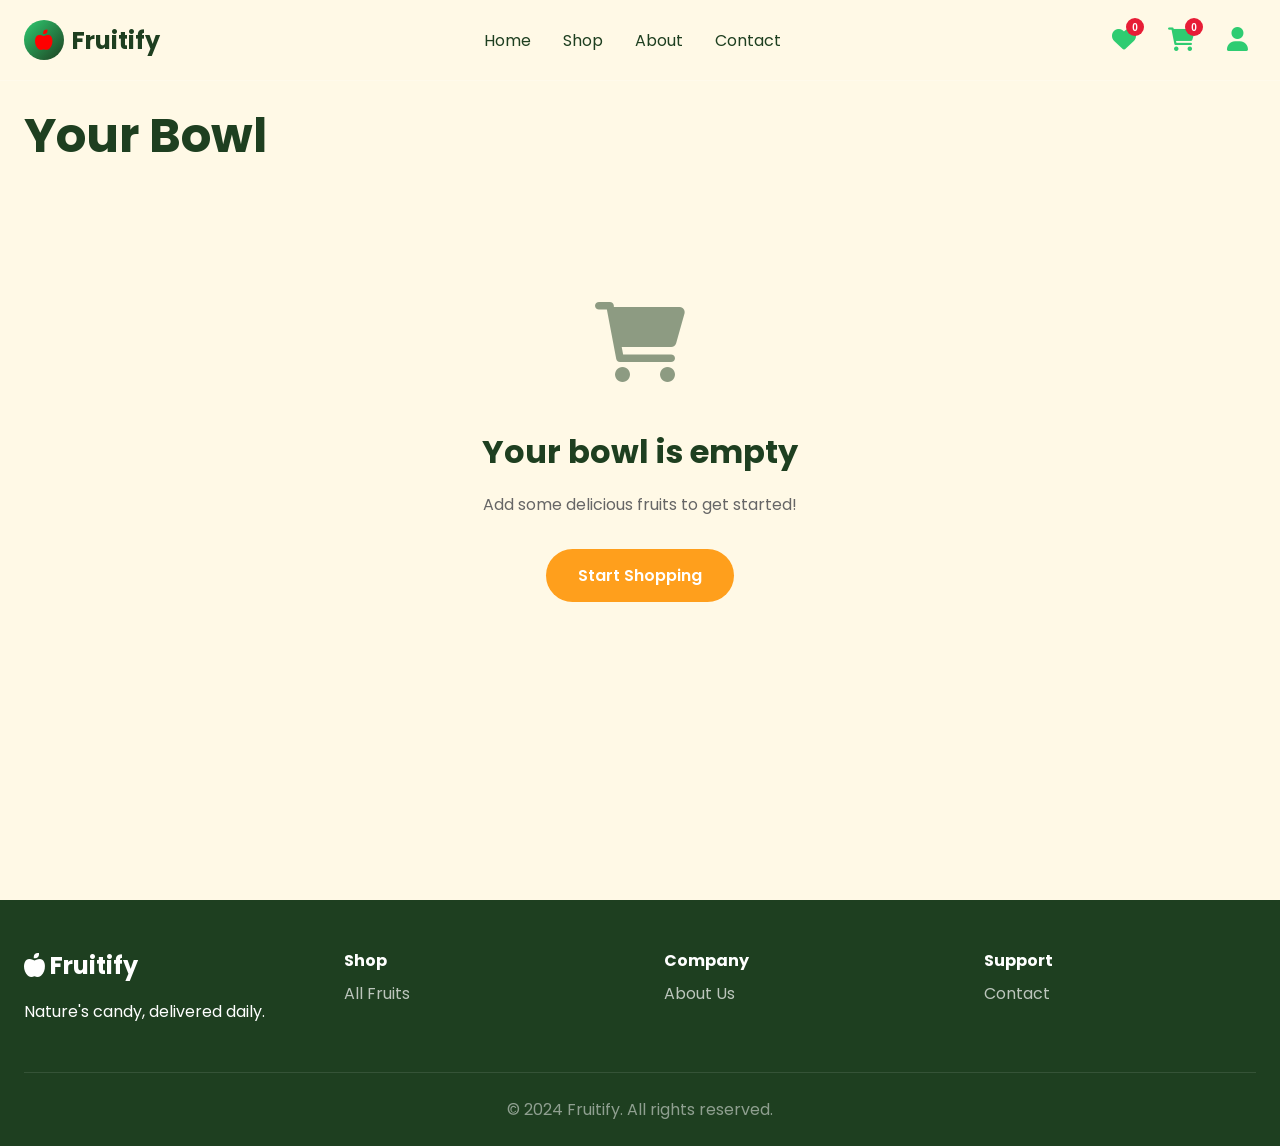
<file: cart.html>
<!-- cart.html -->
<!DOCTYPE html>
<html lang="en">
<head>
    <meta charset="UTF-8">
    <meta name="viewport" content="width=device-width, initial-scale=1.0">
    <title>Your Cart - Fruitify</title>
    <link rel="icon" type="image/x-icon" href="https://cdn-icons-png.flaticon.com/512/415/415682.png">
    <link rel="stylesheet" href="style.css">
    <link href="https://fonts.googleapis.com/css2?family=Poppins:wght@300;400;500;600;700;800&display=swap" rel="stylesheet">
    <link rel="stylesheet" href="https://cdnjs.cloudflare.com/ajax/libs/font-awesome/6.0.0/css/all.min.css">
    <style>
        .cart-item {
            background: white;
            border-radius: 28px;
            padding: 24px;
            display: flex;
            gap: 24px;
            margin-bottom: 16px;
            box-shadow: 0 4px 12px rgba(0,0,0,0.05);
        }
        .cart-item-image {
            width: 100px;
            height: 100px;
            border-radius: 20px;
            object-fit: cover;
        }
        .cart-item-details {
            flex: 1;
        }
        .cart-item-name {
            font-size: 18px;
            font-weight: 700;
            margin-bottom: 4px;
        }
        .cart-item-farm {
            font-size: 14px;
            color: #666;
            margin-bottom: 12px;
        }
        .cart-item-price {
            font-size: 20px;
            font-weight: 700;
            color: var(--deep-green);
        }
        .quantity-control {
            display: flex;
            align-items: center;
            gap: 12px;
            border: 2px solid #ddd;
            border-radius: 50px;
            padding: 4px;
        }
        .quantity-btn {
            width: 32px;
            height: 32px;
            border-radius: 50%;
            border: none;
            background: #f0f0f0;
            cursor: pointer;
            font-size: 18px;
            font-weight: bold;
        }
        .quantity-value {
            min-width: 40px;
            text-align: center;
            font-weight: 600;
        }
        .remove-btn {
            background: none;
            border: none;
            color: var(--berry);
            cursor: pointer;
            font-size: 20px;
        }
        .order-summary {
            background: white;
            border-radius: 28px;
            padding: 28px;
            position: sticky;
            top: 100px;
        }
        .summary-row {
            display: flex;
            justify-content: space-between;
            margin-bottom: 16px;
        }
        .summary-total {
            border-top: 2px solid #eee;
            padding-top: 16px;
            font-size: 20px;
            font-weight: 700;
            margin-top: 16px;
        }
        .empty-cart {
            text-align: center;
            padding: 80px 20px;
        }
        .empty-cart-icon {
            font-size: 80px;
            margin-bottom: 24px;
            opacity: 0.5;
        }
    </style>
</head>
<body>
    <header class="header">
        <div class="container">
            <div class="header-inner">
                <a href="index.html" class="logo">
                    <div class="logo-icon"><i class="fas fa-apple-alt" style="color: red;"></i></div>
                    <span>Fruitify</span>
                </a>
                <nav class="nav">
                    <a href="index.html" class="nav-link">Home</a>
                    <a href="shop.html" class="nav-link">Shop</a>
                    <a href="about.html" class="nav-link">About</a>
                    <a href="contact.html" class="nav-link">Contact</a>
                </nav>
                <div class="header-actions">
                    <button class="icon-btn" id="wishlistBtn"><i class="fas fa-heart"></i><span class="badge" id="wishlistCount">0</span></button>
                    <button class="icon-btn" id="cartBtn"><i class="fas fa-shopping-cart"></i><span class="badge" id="cartCount">0</span></button>
                    <button class="icon-btn" id="userBtn"><i class="fas fa-user"></i></button>
                    <button class="mobile-menu-btn" id="mobileMenuBtn"><i class="fas fa-bars"></i></button>
                </div>
            </div>
        </div>
        <div id="mobileMenu" class="mobile-menu hidden">
            <a href="index.html">Home</a>
            <a href="shop.html">Shop</a>
            <a href="about.html">About</a>
            <a href="contact.html">Contact</a>
        </div>
    </header>

    <main style="padding-top: 100px; min-height: 100vh;">
        <div class="container">
            <h1 style="font-size: 48px; margin-bottom: 32px;">Your Bowl</h1>
            <div id="cartContainer" class="cart-container" style="display: grid; grid-template-columns: 1fr 350px; gap: 32px;">
                <!-- Cart items will be loaded here -->
            </div>
        </div>
    </main>

    <footer class="footer">
        <div class="container">
            <div class="footer-grid">
                <div><div class="footer-logo"><i class="fas fa-apple-alt"></i> Fruitify</div><p>Nature's candy, delivered daily.</p></div>
                <div><h4>Shop</h4><a href="shop.html">All Fruits</a></div>
                <div><h4>Company</h4><a href="about.html">About Us</a></div>
                <div><h4>Support</h4><a href="contact.html">Contact</a></div>
            </div>
            <div class="footer-bottom">© 2024 Fruitify. All rights reserved.</div>
        </div>
    </footer>

    <div id="toast" class="toast hidden"></div>

    <script src="data.js"></script>
    <script src="utils.js"></script>
    <script src="cart.js"></script>
    <script src="wishlist.js"></script>
    <script>
        function renderCart() {
            const cartContainer = document.getElementById('cartContainer');
            const cart = JSON.parse(localStorage.getItem('cart')) || [];
            
            if (cart.length === 0) {
                cartContainer.innerHTML = `
                    <div class="empty-cart" style="grid-column: span 2;">
                        <div class="empty-cart-icon"><i class="fas fa-shopping-cart"></i></div>
                        <h2 style="font-size: 32px; margin-bottom: 16px;">Your bowl is empty</h2>
                        <p style="color: #666; margin-bottom: 32px;">Add some delicious fruits to get started!</p>
                        <a href="shop.html" class="btn-primary">Start Shopping</a>
                    </div>
                `;
                return;
            }
            
            const subtotal = cart.reduce((sum, item) => sum + (item.price * item.quantity), 0);
            const shipping = subtotal >= 185000 ? 0 : 22000;
            const tax = subtotal * 0.08;
            const total = subtotal + shipping + tax;
            
            cartContainer.innerHTML = `
                <div class="cart-items">
                    ${cart.map(item => `
                        <div class="cart-item">
                            <img src="${item.image}" class="cart-item-image" alt="${item.name}">
                            <div class="cart-item-details">
                                <div class="cart-item-name">${item.name}</div>
                                <div class="cart-item-farm">${item.farm}</div>
                                <div class="cart-item-price">${formatPrice(item.price)}<span style="font-size: 14px;">/lb</span></div>
                            </div>
                            <div style="display: flex; flex-direction: column; align-items: flex-end; justify-content: space-between;">
                                <button class="remove-btn" onclick="removeFromCartItem(${item.id})"><i class="fas fa-trash"></i></button>
                                <div class="quantity-control">
                                    <button class="quantity-btn" onclick="updateCartQuantityItem(${item.id}, -1)"><i class="fas fa-minus"></i></button>
                                    <span class="quantity-value">${item.quantity}</span>
                                    <button class="quantity-btn" onclick="updateCartQuantityItem(${item.id}, 1)"><i class="fas fa-plus"></i></button>
                                </div>
                                <div style="font-weight: 700; margin-top: 8px;">${formatPrice(item.price * item.quantity)}</div>
                            </div>
                        </div>
                    `).join('')}
                </div>
                <div class="order-summary">
                    <h3 style="font-size: 24px; margin-bottom: 24px;">Order Summary</h3>
                    <div class="summary-row">
                        <span>Subtotal</span>
                        <span>${formatPrice(subtotal)}</span>
                    </div>
                    <div class="summary-row">
                        <span>Shipping</span>
                        <span>${shipping === 0 ? 'FREE' : formatPrice(shipping)}</span>
                    </div>
                    <div class="summary-row">
                        <span>Tax (8%)</span>
                        <span>${formatPrice(tax)}</span>
                    </div>
                    ${shipping > 0 ? `<div style="color: var(--light-green); font-size: 14px; margin-bottom: 16px;">Add ${formatPrice(185000 - subtotal)} more for free shipping!</div>` : ''}
                    <div class="summary-total">
                        <span>Total</span>
                        <span>${formatPrice(total)}</span>
                    </div>
                    <button class="btn-primary" style="width: 100%; margin-top: 24px;" onclick="checkout()">Proceed to Checkout</button>
                    <a href="shop.html" style="display: block; text-align: center; margin-top: 16px; color: var(--deep-green);">Continue Shopping</a>
                    <div style="margin-top: 24px; padding-top: 24px; border-top: 1px solid #eee;">
                        <div style="display: flex; gap: 12px; font-size: 14px; color: #666;">
                            <span><i class="fas fa-check"></i> Secure checkout</span>
                            <span><i class="fas fa-sync"></i> Freshness guaranteed</span>
                        </div>
                    </div>
                </div>
            `;
        }
        
        function removeFromCartItem(productId) {
            removeFromCart(productId);
            renderCart();
            updateBadges();
        }
        
        function updateCartQuantityItem(productId, change) {
            updateCartQuantity(productId, change);
            renderCart();
            updateBadges();
        }
        
        function checkout() {
            localStorage.setItem('cart', JSON.stringify([]));
            showToast('Order placed successfully! <i class="fas fa-check-circle"></i>');
            setTimeout(() => {
                window.location.href = 'index.html';
            }, 1500);
        }
        
        document.addEventListener('DOMContentLoaded', () => {
            renderCart();
            updateBadges();
            
            const wishlistBtn = document.getElementById('wishlistBtn');
            const cartBtn = document.getElementById('cartBtn');
            if (wishlistBtn) wishlistBtn.addEventListener('click', () => window.location.href = 'wishlist.html');
            if (cartBtn) cartBtn.addEventListener('click', () => window.location.href = 'cart.html');
        });
    </script>
</body>
</html>
</file>
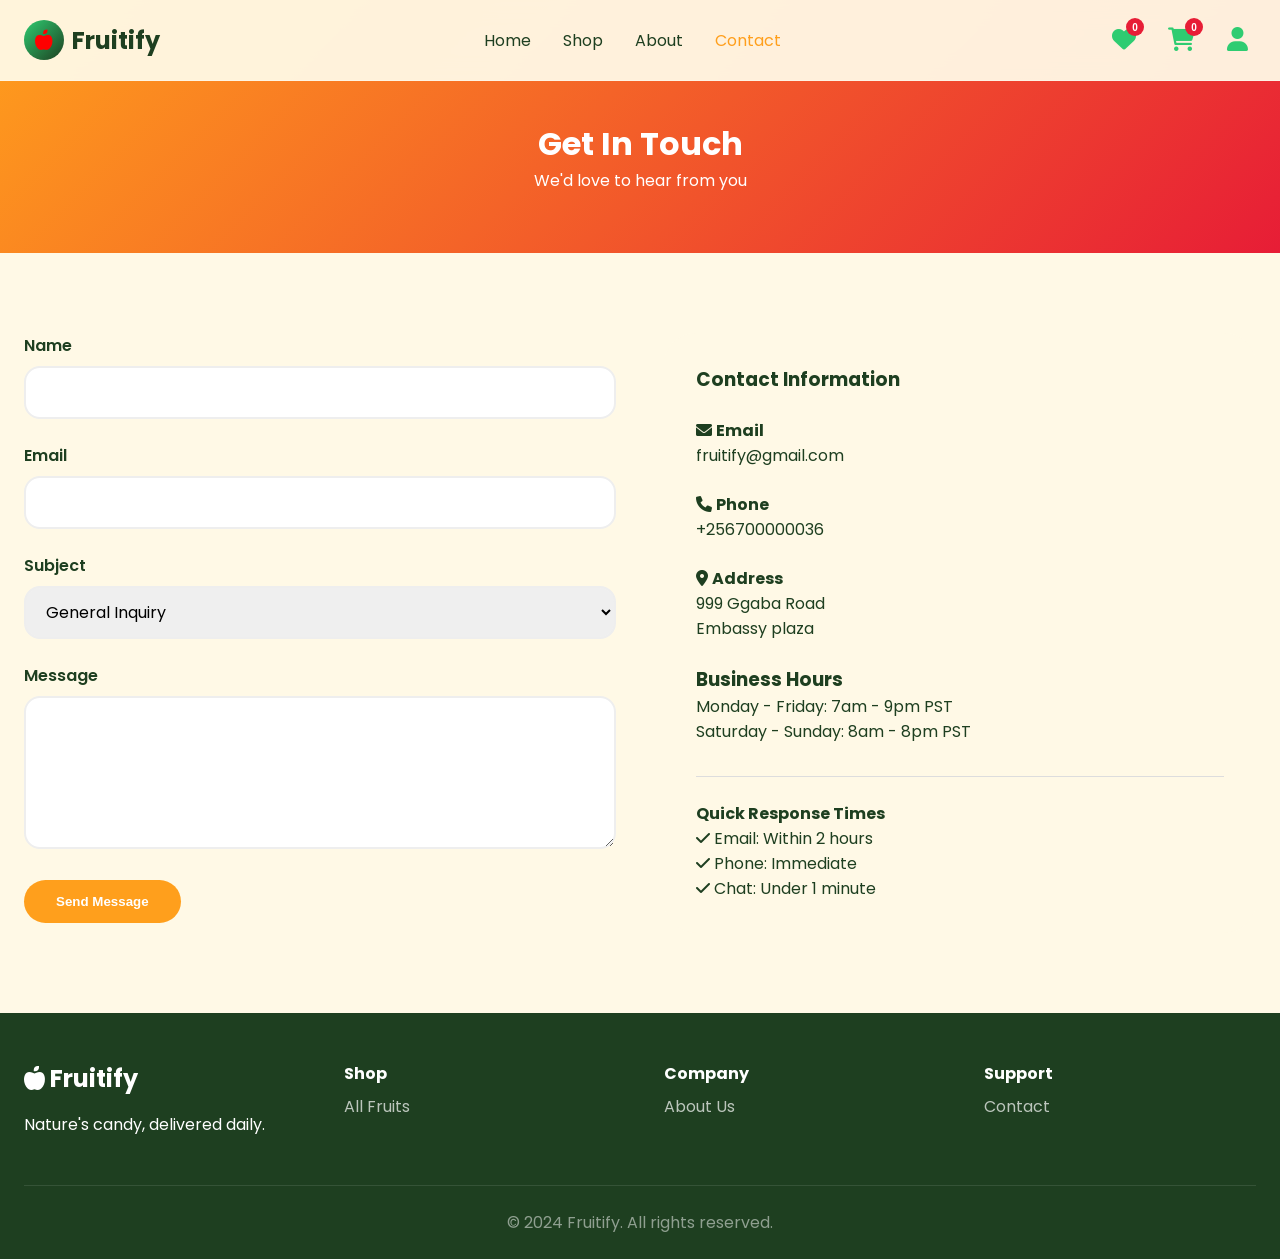
<file: contact.html>
<!-- contact.html -->
<!DOCTYPE html>
<html lang="en">
<head>
    <meta charset="UTF-8">
    <meta name="viewport" content="width=device-width, initial-scale=1.0">
    <title>Contact Us - Fruitify</title>
    <link rel="icon" type="image/x-icon" href="https://cdn-icons-png.flaticon.com/512/415/415682.png">
    <link rel="stylesheet" href="style.css">
    <link href="https://fonts.googleapis.com/css2?family=Poppins:wght@300;400;500;600;700;800&display=swap" rel="stylesheet">
    <link rel="stylesheet" href="https://cdnjs.cloudflare.com/ajax/libs/font-awesome/6.0.0/css/all.min.css">
</head>
<body>
    <header class="header">
        <div class="container">
            <div class="header-inner">
                <a href="index.html" class="logo">
                    <div class="logo-icon"><i class="fas fa-apple-alt" style="color: red;"></i></div>
                    <span>Fruitify</span>
                </a>
                <nav class="nav">
                    <a href="index.html" class="nav-link">Home</a>
                    <a href="shop.html" class="nav-link">Shop</a>
                    <a href="about.html" class="nav-link">About</a>
                    <a href="contact.html" class="nav-link active">Contact</a>
                </nav>
                <div class="header-actions">
                    <button class="icon-btn" id="wishlistBtn"><i class="fas fa-heart"></i><span class="badge" id="wishlistCount">0</span></button>
                    <button class="icon-btn" id="cartBtn"><i class="fas fa-shopping-cart"></i><span class="badge" id="cartCount">0</span></button>
                    <button class="icon-btn" id="userBtn"><i class="fas fa-user"></i></button>
                    <button class="mobile-menu-btn" id="mobileMenuBtn"><i class="fas fa-bars"></i></button>
                </div>
            </div>
        </div>
        <div id="mobileMenu" class="mobile-menu hidden">
            <a href="index.html">Home</a>
            <a href="shop.html">Shop</a>
            <a href="about.html">About</a>
            <a href="contact.html">Contact</a>
        </div>
    </header>

    <main>
        <div class="contact-hero">
            <div class="container">
                <h1>Get In Touch</h1>
                <p>We'd love to hear from you</p>
            </div>
        </div>

        <div class="container contact-container">
            <div class="contact-grid">
                <div class="contact-form-container">
                    <form id="contactForm">
                        <div class="form-group">
                            <label>Name</label>
                            <input type="text" id="contactName" required>
                        </div>
                        <div class="form-group">
                            <label>Email</label>
                            <input type="email" id="contactEmail" required>
                        </div>
                        <div class="form-group">
                            <label>Subject</label>
                            <select id="contactSubject">
                                <option>General Inquiry</option>
                                <option>Order Support</option>
                                <option>Wholesale</option>
                                <option>Partnership</option>
                            </select>
                        </div>
                        <div class="form-group">
                            <label>Message</label>
                            <textarea id="contactMessage" rows="5" required></textarea>
                        </div>
                        <button type="submit" class="btn-primary">Send Message</button>
                    </form>
                </div>

                <div class="contact-info">
                    <div>
                        <h3>Contact Information</h3>
                        <div class="info-item"><i class="fas fa-envelope"></i> <strong>Email</strong><br>fruitify@gmail.com</div>
                        <div class="info-item"><i class="fas fa-phone"></i> <strong>Phone</strong><br>+256700000036</div>
                        <div class="info-item"><i class="fas fa-map-marker-alt"></i> <strong>Address</strong><br>999 Ggaba Road<br>Embassy plaza</div>
                    </div>
                    <div>
                        <h3>Business Hours</h3>
                        <div>Monday - Friday: 7am - 9pm PST</div>
                        <div>Saturday - Sunday: 8am - 8pm PST</div>
                    </div>
                    <div class="quick-response">
                        <h4>Quick Response Times</h4>
                        <div><i class="fas fa-check"></i> Email: Within 2 hours</div>
                        <div><i class="fas fa-check"></i> Phone: Immediate</div>
                        <div><i class="fas fa-check"></i> Chat: Under 1 minute</div>
                    </div>
                </div>
            </div>
        </div>
    </main>

    <footer class="footer">
        <div class="container">
            <div class="footer-grid">
                <div><div class="footer-logo"><i class="fas fa-apple-alt"></i> Fruitify</div><p>Nature's candy, delivered daily.</p></div>
                <div><h4>Shop</h4><a href="shop.html">All Fruits</a></div>
                <div><h4>Company</h4><a href="about.html">About Us</a></div>
                <div><h4>Support</h4><a href="contact.html">Contact</a></div>
            </div>
            <div class="footer-bottom">© 2024 Fruitify. All rights reserved.</div>
        </div>
    </footer>

    <div id="toast" class="toast hidden"></div>

    <script src="data.js"></script>
    <script src="utils.js"></script>
    <script src="cart.js"></script>
    <script src="wishlist.js"></script>
    <script src="contact.js"></script>
</body>
</html>
</file>
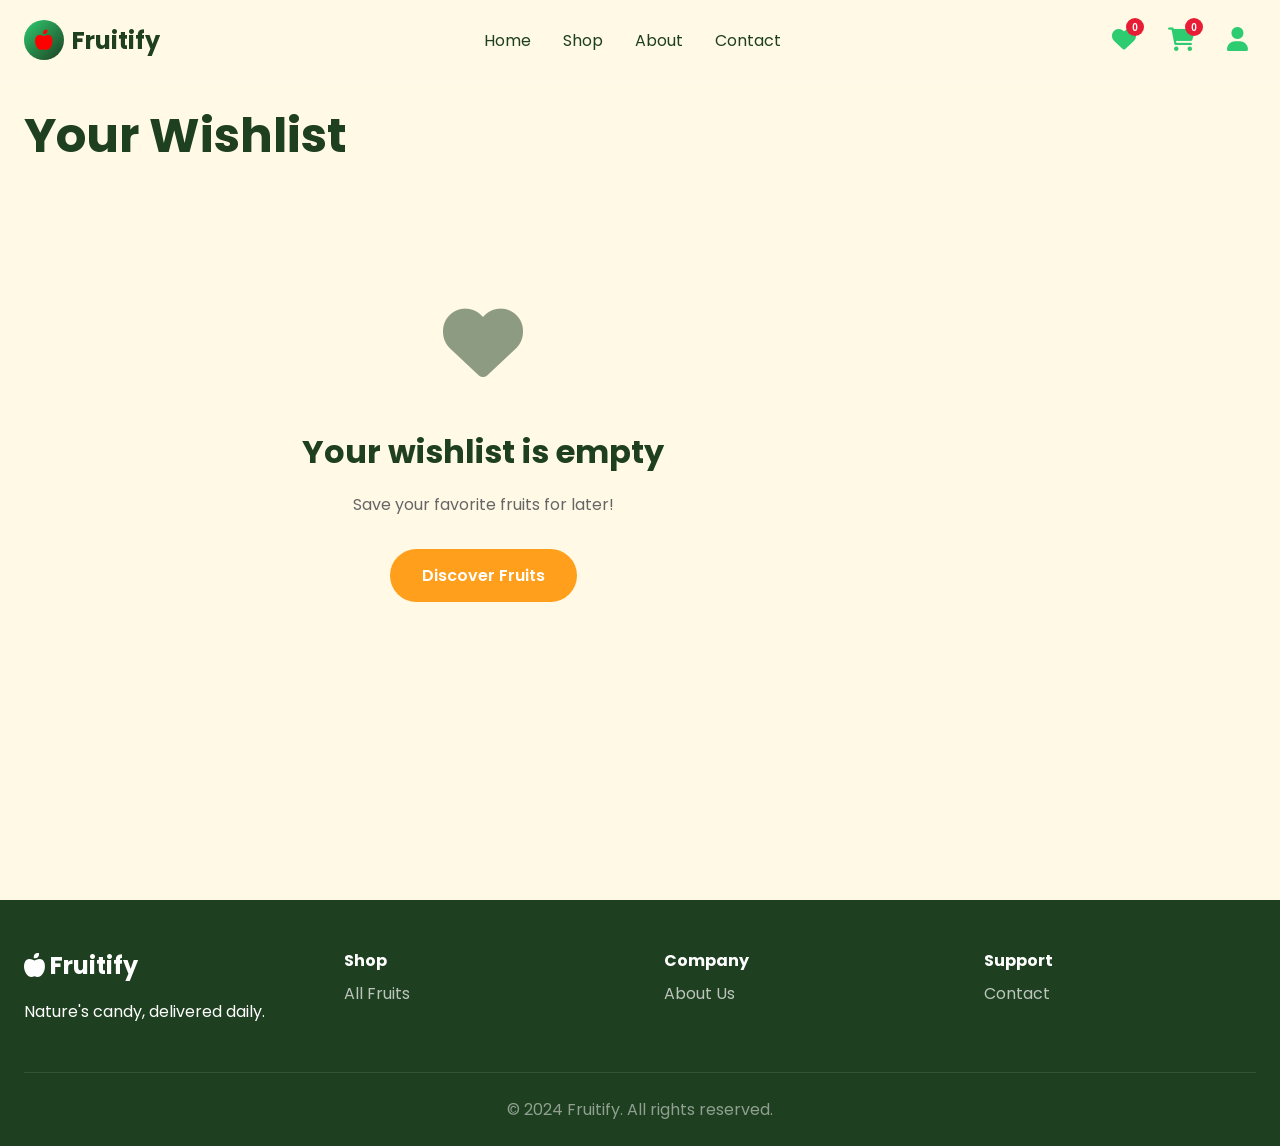
<file: wishlist.html>
<!-- wishlist.html -->
<!DOCTYPE html>
<html lang="en">
<head>
    <meta charset="UTF-8">
    <meta name="viewport" content="width=device-width, initial-scale=1.0">
    <title>My Wishlist - Fruitify</title>
    <link rel="icon" type="image/x-icon" href="https://cdn-icons-png.flaticon.com/512/415/415682.png">
    <link rel="stylesheet" href="style.css">
    <link href="https://fonts.googleapis.com/css2?family=Poppins:wght@300;400;500;600;700;800&display=swap" rel="stylesheet">
    <link rel="stylesheet" href="https://cdnjs.cloudflare.com/ajax/libs/font-awesome/6.0.0/css/all.min.css">
    <style>
        .wishlist-item {
            background: white;
            border-radius: 28px;
            overflow: hidden;
            transition: all 0.3s;
        }
        .wishlist-item:hover {
            transform: translateY(-8px);
            box-shadow: 0 20px 40px rgba(0,0,0,0.1);
        }
        .wishlist-image {
            aspect-ratio: 1;
            width: 100%;
            object-fit: cover;
        }
        .wishlist-info {
            padding: 20px;
        }
        .wishlist-name {
            font-size: 18px;
            font-weight: 700;
            margin-bottom: 8px;
        }
        .wishlist-price {
            font-size: 22px;
            font-weight: 700;
            color: var(--deep-green);
        }
        .empty-wishlist {
            text-align: center;
            padding: 80px 20px;
        }
        .empty-wishlist-icon {
            font-size: 80px;
            margin-bottom: 24px;
            opacity: 0.5;
        }
    </style>
</head>
<body>
    <header class="header">
        <div class="container">
            <div class="header-inner">
                <a href="index.html" class="logo">
                    <div class="logo-icon"><i class="fas fa-apple-alt" style="color: red;"></i></div>
                    <span>Fruitify</span>
                </a>
                <nav class="nav">
                    <a href="index.html" class="nav-link">Home</a>
                    <a href="shop.html" class="nav-link">Shop</a>
                    <a href="about.html" class="nav-link">About</a>
                    <a href="contact.html" class="nav-link">Contact</a>
                </nav>
                <div class="header-actions">
                    <button class="icon-btn" id="wishlistBtn"><i class="fas fa-heart"></i><span class="badge" id="wishlistCount">0</span></button>
                    <button class="icon-btn" id="cartBtn"><i class="fas fa-shopping-cart"></i><span class="badge" id="cartCount">0</span></button>
                    <button class="icon-btn" id="userBtn"><i class="fas fa-user"></i></button>
                    <button class="mobile-menu-btn" id="mobileMenuBtn"><i class="fas fa-bars"></i></button>
                </div>
            </div>
        </div>
        <div id="mobileMenu" class="mobile-menu hidden">
            <a href="index.html">Home</a>
            <a href="shop.html">Shop</a>
            <a href="about.html">About</a>
            <a href="contact.html">Contact</a>
        </div>
    </header>

    <main style="padding-top: 100px; min-height: 100vh;">
        <div class="container">
            <h1 style="font-size: 48px; margin-bottom: 32px;">Your Wishlist</h1>
            <div id="wishlistContainer" class="product-grid">
                <!-- Wishlist items will be loaded here -->
            </div>
        </div>
    </main>

    <footer class="footer">
        <div class="container">
            <div class="footer-grid">
                <div><div class="footer-logo"><i class="fas fa-apple-alt"></i> Fruitify</div><p>Nature's candy, delivered daily.</p></div>
                <div><h4>Shop</h4><a href="shop.html">All Fruits</a></div>
                <div><h4>Company</h4><a href="about.html">About Us</a></div>
                <div><h4>Support</h4><a href="contact.html">Contact</a></div>
            </div>
            <div class="footer-bottom">© 2024 Fruitify. All rights reserved.</div>
        </div>
    </footer>

    <div id="toast" class="toast hidden"></div>

    <script src="data.js"></script>
    <script src="utils.js"></script>
    <script src="cart.js"></script>
    <script src="wishlist.js"></script>
    <script>
        function renderWishlist() {
            const container = document.getElementById('wishlistContainer');
            const wishlist = JSON.parse(localStorage.getItem('wishlist')) || [];
            
            if (wishlist.length === 0) {
                container.innerHTML = `
                    <div class="empty-wishlist" style="grid-column: span 3;">
                        <div class="empty-wishlist-icon"><i class="fas fa-heart"></i></div>
                        <h2 style="font-size: 32px; margin-bottom: 16px;">Your wishlist is empty</h2>
                        <p style="color: #666; margin-bottom: 32px;">Save your favorite fruits for later!</p>
                        <a href="shop.html" class="btn-primary">Discover Fruits</a>
                    </div>
                `;
                return;
            }
            
            container.innerHTML = wishlist.map(product => `
                <div class="wishlist-item">
                    <img src="${product.image}" class="wishlist-image" alt="${product.name}">
                    <div class="wishlist-info">
                        <div class="wishlist-name">${product.name}</div>
                        <div style="font-size: 14px; color: #666; margin-bottom: 8px;">${product.farm}</div>
                        <div class="wishlist-price">${formatPrice(product.price)}<span style="font-size: 14px;">/lb</span></div>
                        <div style="display: flex; gap: 12px; margin-top: 16px;">
                            <button class="btn-primary" style="flex: 1; padding: 10px;" onclick="addToCartAndRefresh(${product.id})">Add to bowl</button>
                            <button class="remove-btn" style="background: none; border: 2px solid var(--berry); color: var(--berry); padding: 10px 16px; border-radius: 50px; cursor: pointer;" onclick="removeFromWishlistAndRefresh(${product.id})">Remove</button>
                        </div>
                    </div>
                </div>
            `).join('');
        }
        
        function addToCartAndRefresh(productId) {
            addToCart(productId);
            showToast('Added to bowl!');
            updateBadges();
        }
        
        function removeFromWishlistAndRefresh(productId) {
            let wishlist = JSON.parse(localStorage.getItem('wishlist')) || [];
            wishlist = wishlist.filter(item => item.id !== productId);
            localStorage.setItem('wishlist', JSON.stringify(wishlist));
            renderWishlist();
            updateBadges();
            showToast('Removed from wishlist');
        }
        
        document.addEventListener('DOMContentLoaded', () => {
            renderWishlist();
            updateBadges();
            
            const wishlistBtn = document.getElementById('wishlistBtn');
            const cartBtn = document.getElementById('cartBtn');
            if (wishlistBtn) wishlistBtn.addEventListener('click', () => window.location.href = 'wishlist.html');
            if (cartBtn) cartBtn.addEventListener('click', () => window.location.href = 'cart.html');
        });
    </script>
</body>
</html>
</file>
<file: style.css>
/* css/style.css */
* {
    margin: 0;
    padding: 0;
    box-sizing: border-box;
}

:root {
    --deep-green: #1E3F20;
    --cream: #FFF9E6;
    --mango: #FF9F1C;
    --berry: #E71D36;
    --light-green: #2ECC71;
}

body {
    font-family: 'Poppins', sans-serif;
    background: var(--cream);
    color: var(--deep-green);
    scroll-behavior: smooth;
}

.container {
    max-width: 1280px;
    margin: 0 auto;
    padding: 0 24px;
}

/* Header */
.header {
    position: fixed;
    top: 0;
    width: 100%;
    background: rgba(255, 249, 230, 0.95);
    backdrop-filter: blur(12px);
    border-bottom: 1px solid rgba(255,255,255,0.2);
    z-index: 1000;
}

.header-inner {
    display: flex;
    justify-content: space-between;
    align-items: center;
    height: 80px;
}

.logo {
    display: flex;
    align-items: center;
    gap: 8px;
    font-size: 24px;
    font-weight: 700;
    text-decoration: none;
    color: inherit;
}

.logo-icon {
    width: 40px;
    height: 40px;
    background: linear-gradient(135deg, var(--light-green), var(--deep-green));
    border-radius: 50%;
    display: flex;
    align-items: center;
    justify-content: center;
    font-size: 20px;
    color: white;
}

.nav {
    display: flex;
    gap: 32px;
}

.nav-link {
    text-decoration: none;
    color: var(--deep-green);
    transition: color 0.3s;
}

.nav-link:hover, .nav-link.active {
    color: var(--mango);
}

.header-actions {
    display: flex;
    align-items: center;
    gap: 16px;
}

.search-container {
    position: relative;
}

.search-container input {
    padding: 10px 16px 10px 40px;
    border-radius: 50px;
    border: 1px solid #ddd;
    width: 250px;
    font-family: inherit;
}

.search-icon {
    position: absolute;
    left: 12px;
    top: 50%;
    transform: translateY(-50%);
    opacity: 0.6;
}

.search-dropdown {
    position: absolute;
    top: 100%;
    left: 0;
    right: 0;
    background: white;
    border-radius: 16px;
    box-shadow: 0 10px 40px rgba(0,0,0,0.1);
    max-height: 400px;
    overflow-y: auto;
    z-index: 100;
    display: none;
}

.search-dropdown .search-result {
    display: flex;
    align-items: center;
    gap: 12px;
    padding: 12px;
    cursor: pointer;
}

.search-dropdown .search-result:hover {
    background: #f5f5f5;
}

.icon-btn {
    background: none;
    border: none;
    font-size: 24px;
    cursor: pointer;
    position: relative;
    padding: 8px;
}

#wishlistBtn i,
#cartBtn i,
#userBtn i {
    color: #2ECC71;
}

.badge {
    position: absolute;
    top: 0PX;
    right: 0;
    background: var(--berry);
    color: white;
    font-size: 10px;
    width: 18px;
    height: 18px;
    border-radius: 50%;
    display: flex;
    align-items: center;
    justify-content: center;
    font-weight: bold;
}

.mobile-menu-btn {
    display: none;
    background: none;
    border: none;
    font-size: 24px;
    cursor: pointer;
}

.mobile-menu {
    background: rgba(255, 249, 230, 0.98);
    padding: 16px 24px;
    display: flex;
    flex-direction: column;
    gap: 12px;
}

.mobile-menu a {
    text-decoration: none;
    color: var(--deep-green);
    padding: 8px 0;
}

.hidden {
    display: none !important;
}

/* Hero */
.hero {
    margin-top: 100px;
    position: relative;
    min-height: 90vh;
    background: linear-gradient(135deg, rgba(30,63,32,0.85), rgba(46,204,113,0.75)), url('https://images.unsplash.com/photo-1610832958506-aa56368176cf?w=1920');
    background-size: cover;
    background-position: center;
    display: flex;
    align-items: center;
}

.hero-overlay {
    position: absolute;
    inset: 0;
}

.hero-content {
    padding: 20px;
    position: relative;
    z-index: 1;
    color: white;
}

.hero-badge {
    margin-top: 50px;
    display: inline-block;
    background: rgba(255,255,255,0.2);
    backdrop-filter: blur(8px);
    padding: 8px 20px;
    border-radius: 50px;
    margin-bottom: 24px;
}

.hero h1 {
    font-size: 64px;
    font-weight: 800;
    margin-bottom: 24px;
    line-height: 1.2;
}

.hero p {
    font-size: 20px;
    margin-bottom: 32px;
    max-width: 600px;
    opacity: 0.9;
}

.hero-buttons {
    display: flex;
    gap: 16px;
    flex-wrap: wrap;
    margin-bottom: 48px;
}

.btn-primary {
    background: var(--mango);
    color: white;
    padding: 14px 32px;
    border-radius: 50px;
    text-decoration: none;
    font-weight: 600;
    transition: all 0.3s;
    display: inline-block;
    border: none;
    cursor: pointer;
}

.btn-primary:hover {
    background: var(--berry);
    transform: scale(1.05);
}

.btn-secondary {
    background: rgba(255,255,255,0.2);
    backdrop-filter: blur(8px);
    color: white;
    padding: 14px 32px;
    border-radius: 50px;
    text-decoration: none;
    font-weight: 600;
    transition: all 0.3s;
}

.btn-secondary:hover {
    background: rgba(255,255,255,0.3);
}

.stats {
    display: flex;
    gap: 24px;
    flex-wrap: wrap;
}

.stat-card {
    background: rgba(255,255,255,0.15);
    backdrop-filter: blur(8px);
    padding: 16px 24px;
    border-radius: 20px;
    text-align: center;
}

.stat-number {
    font-size: 32px;
    font-weight: 700;
}

/* Ticker */
.ticker {
    background: var(--deep-green);
    color: white;
    padding: 12px 0;
    overflow: hidden;
}

.ticker-track {
    display: flex;
    white-space: nowrap;
    animation: scroll 20s linear infinite;
}

.ticker-track span {
    margin-right: 32px;
}

@keyframes scroll {
    0% { transform: translateX(0); }
    100% { transform: translateX(-50%); }
}

/* Sections */
.section {
    padding: 80px 0;
}

.bg-cream {
    background: var(--cream);
}

.section-header {
    text-align: center;
    margin-bottom: 48px;
}

.section-header h2 {
    font-size: 48px;
    margin-bottom: 12px;
}

/* Mood Grid */
.mood-grid {
    display: grid;
    grid-template-columns: repeat(auto-fit, minmax(160px, 1fr));
    gap: 24px;
}

.mood-card {
    background: white;
    padding: 24px;
    text-align: center;
    border-radius: 28px;
    font-size: 48px;
    cursor: pointer;
    transition: all 0.3s;
    border: 2px solid transparent;
}

.mood-card:hover {
    transform: translateY(-8px);
    box-shadow: 0 20px 40px rgba(0,0,0,0.1);
    border-color: var(--mango);
}

.mood-card h3 {
    font-size: 18px;
    margin: 12px 0 4px;
}

.mood-card p {
    font-size: 12px;
    color: #666;
}

.mood-image {
    width: 100%;
    height: 120px;
    object-fit: cover;
    border-radius: 16px;
    margin-bottom: 12px;
}

/* Carousel */
.carousel-container {
    position: relative;
    display: flex;
    align-items: center;
    gap: 16px;
}

.carousel-track {
    display: flex;
    overflow-x: auto;
    scroll-behavior: smooth;
    gap: 24px;
    scrollbar-width: none;
    flex: 1;
}

.carousel-track::-webkit-scrollbar {
    display: none;
}

.carousel-item {
    flex: 0 0 300px;
    background: white;
    border-radius: 28px;
    overflow: hidden;
    cursor: pointer;
}

.carousel-item img {
    width: 100%;
    height: 200px;
    object-fit: cover;
}

.carousel-item-content {
    padding: 20px;
}

.carousel-btn {
    background: white;
    border: 2px solid var(--deep-green);
    width: 48px;
    height: 48px;
    border-radius: 50%;
    font-size: 32px;
    cursor: pointer;
    transition: all 0.3s;
}

.carousel-btn:hover {
    background: var(--deep-green);
    color: white;
}

/* Gifting */
.gifting-grid {
    display: grid;
    grid-template-columns: 1fr 1fr;
    gap: 48px;
    align-items: center;
}

.gifting-content .tag {
    background: rgba(231,29,54,0.1);
    color: var(--berry);
    padding: 6px 16px;
    border-radius: 50px;
    font-size: 14px;
    font-weight: 600;
    display: inline-block;
    margin-bottom: 16px;
}

.gifting-content h2 {
    font-size: 48px;
    margin-bottom: 20px;
}

.features {
    display: flex;
    flex-direction: column;
    gap: 16px;
    margin: 32px 0;
}

.gifting-images {
    display: grid;
    grid-template-columns: repeat(2, 1fr);
    gap: 16px;
}

.gifting-images img {
    width: 100%;
    height: 200px;
    object-fit: cover;
    border-radius: 24px;
}

/* Testimonials */
.testimonials-grid {
    display: grid;
    grid-template-columns: repeat(auto-fit, minmax(300px, 1fr));
    gap: 32px;
}

.testimonial {
    background: white;
    padding: 32px;
    border-radius: 32px;
    box-shadow: 0 10px 30px rgba(0,0,0,0.05);
}

.stars {
    color: var(--mango);
    font-size: 20px;
    margin-bottom: 16px;
}

.testimonial-author {
    display: flex;
    align-items: center;
    gap: 16px;
    margin-top: 24px;
}

.testimonial-author img {
    width: 48px;
    height: 48px;
    border-radius: 50%;
}

/* Newsletter */
.newsletter {
    background: linear-gradient(135deg, var(--deep-green), var(--light-green));
    padding: 80px 0;
    text-align: center;
    color: white;
}

.newsletter h2 {
    font-size: 48px;
    margin-bottom: 16px;
}

.newsletter p {
    font-size: 20px;
    margin-bottom: 32px;
}

.newsletter form {
    display: flex;
    gap: 16px;
    max-width: 500px;
    margin: 0 auto;
}

.newsletter input {
    flex: 1;
    padding: 16px 24px;
    border-radius: 50px;
    border: none;
    font-family: inherit;
    font-size: 16px;
}

.newsletter button {
    background: var(--mango);
    color: white;
    border: none;
    padding: 16px 32px;
    border-radius: 50px;
    font-weight: 600;
    cursor: pointer;
}

.newsletter small {
    display: block;
    margin-top: 16px;
    opacity: 0.7;
}

/* Trust Badges */
.trust-badges {
    background: white;
    padding: 24px 0;
    border-top: 1px solid #eee;
    border-bottom: 1px solid #eee;
}

.trust-badges .container {
    display: flex;
    justify-content: space-between;
    flex-wrap: wrap;
    gap: 32px;
}

/* Footer */
.footer {
    background: var(--deep-green);
    color: white;
    padding: 48px 0 24px;
}

.footer-grid {
    display: grid;
    grid-template-columns: repeat(auto-fit, minmax(200px, 1fr));
    gap: 48px;
    margin-bottom: 48px;
}

.footer-logo {
    font-size: 24px;
    font-weight: 700;
    margin-bottom: 16px;
}

.footer a {
    color: rgba(255,255,255,0.7);
    text-decoration: none;
    display: block;
    margin: 8px 0;
}

.social-links {
    display: flex;
    gap: 16px;
    margin-top: 16px;
}

.footer-bottom {
    text-align: center;
    padding-top: 24px;
    border-top: 1px solid rgba(255,255,255,0.1);
    color: rgba(255,255,255,0.5);
}

/* Shop Page */
.shop-main {
    padding-top: 100px;
    min-height: 100vh;
}

.shop-container {
    display: flex;
    gap: 32px;
}

.filters-sidebar {
    width: 280px;
    flex-shrink: 0;
}

.filters-card {
    background: white;
    border-radius: 28px;
    padding: 24px;
    position: sticky;
    top: 100px;
}

.filters-header {
    display: flex;
    justify-content: space-between;
    margin-bottom: 24px;
}

.filters-header button {
    background: none;
    border: none;
    color: var(--berry);
    cursor: pointer;
}

.filter-group {
    margin-bottom: 24px;
}

.filter-group h4 {
    margin-bottom: 12px;
}

.filter-group label {
    display: flex;
    align-items: center;
    gap: 8px;
    margin: 8px 0;
    cursor: pointer;
}

.filter-group select {
    width: 100%;
    padding: 10px;
    border-radius: 12px;
    border: 1px solid #ddd;
    font-family: inherit;
}

.price-range-values {
    display: flex;
    justify-content: space-between;
    margin-top: 8px;
    font-size: 14px;
}

.products-section {
    flex: 1;
}

.products-header {
    display: flex;
    justify-content: space-between;
    align-items: center;
    margin-bottom: 32px;
}

.product-grid {
    display: grid;
    grid-template-columns: repeat(auto-fill, minmax(280px, 1fr));
    gap: 24px;
}

.product-card {
    background: white;
    border-radius: 28px;
    overflow: hidden;
    transition: all 0.3s;
    cursor: pointer;
}

.product-card:hover {
    transform: translateY(-8px);
    box-shadow: 0 20px 40px rgba(0,0,0,0.1);
}

.product-image {
    position: relative;
    aspect-ratio: 1;
    overflow: hidden;
}

.product-image img {
    width: 100%;
    height: 100%;
    object-fit: cover;
}

.product-badge {
    position: absolute;
    top: 12px;
    left: 12px;
    background: var(--light-green);
    color: white;
    padding: 4px 12px;
    border-radius: 50px;
    font-size: 12px;
    font-weight: 600;
}

.product-actions {
    position: absolute;
    top: 12px;
    right: 12px;
    display: flex;
    gap: 8px;
}

.product-action-btn {
    background: white;
    border: none;
    width: 36px;
    height: 36px;
    border-radius: 50%;
    cursor: pointer;
    font-size: 18px;
}

.product-info {
    padding: 20px;
}

.product-name {
    font-weight: 700;
    font-size: 18px;
    margin-bottom: 8px;
}

.ripeness-bar {
    background: #eee;
    height: 4px;
    border-radius: 2px;
    margin: 12px 0;
    position: relative;
}

.ripeness-fill {
    background: linear-gradient(90deg, var(--light-green), var(--mango), var(--berry));
    height: 100%;
    border-radius: 2px;
}

.product-price {
    display: flex;
    justify-content: space-between;
    align-items: center;
    margin-top: 12px;
}

.price {
    font-size: 24px;
    font-weight: 700;
}

.add-to-cart {
    background: var(--mango);
    color: white;
    border: none;
    padding: 8px 16px;
    border-radius: 50px;
    cursor: pointer;
    font-weight: 600;
}

/* Compare Bar */
.compare-bar {
    position: fixed;
    bottom: 0;
    left: 0;
    right: 0;
    background: white;
    border-top: 2px solid var(--deep-green);
    padding: 16px 24px;
    z-index: 100;
}

.compare-bar-inner {
    display: flex;
    justify-content: space-between;
    align-items: center;
}

.compare-items {
    display: flex;
    gap: 12px;
}

.compare-item {
    display: flex;
    align-items: center;
    gap: 8px;
    background: #f5f5f5;
    padding: 4px 12px 4px 8px;
    border-radius: 50px;
}

.compare-item img {
    width: 32px;
    height: 32px;
    border-radius: 50%;
    object-fit: cover;
}

/* Modal */
.modal {
    position: fixed;
    inset: 0;
    background: rgba(0,0,0,0.7);
    display: flex;
    align-items: center;
    justify-content: center;
    z-index: 2000;
}

.modal-content {
    background: white;
    border-radius: 32px;
    max-width: 900px;
    width: 90%;
    max-height: 90vh;
    overflow-y: auto;
    position: relative;
    padding: 32px;
}

.modal-close {
    position: absolute;
    top: 16px;
    right: 16px;
    background: none;
    border: none;
    font-size: 24px;
    cursor: pointer;
}

/* About Page */
.about-hero {
    background: linear-gradient(135deg, var(--deep-green), var(--light-green));
    padding: 120px 0 60px;
    text-align: center;
    color: white;
}

.about-hero h1 {
    font-size: 56px;
    margin-bottom: 16px;
}

.about-container {
    padding: 80px 24px;
}

.about-story {
    display: grid;
    grid-template-columns: 1fr 1fr;
    gap: 48px;
    margin-bottom: 80px;
    align-items: center;
}

.story-text p {
    margin-bottom: 16px;
    line-height: 1.6;
    color: #444;
}

.story-image img {
    width: 100%;
    border-radius: 32px;
}

.values-section {
    background: var(--cream);
    padding: 60px;
    border-radius: 48px;
    margin-bottom: 80px;
    text-align: center;
}

.values-section h2 {
    font-size: 40px;
    margin-bottom: 48px;
}

.values-grid {
    display: grid;
    grid-template-columns: repeat(auto-fit, minmax(250px, 1fr));
    gap: 32px;
}

.value-card {
    text-align: center;
}

.value-icon {
    font-size: 48px;
    margin-bottom: 16px;
}

.mission-section {
    text-align: center;
}

.mission-section h2 {
    font-size: 40px;
    margin-bottom: 16px;
}

.mission-section p {
    margin-bottom: 32px;
    font-size: 18px;
}

/* Contact Page */
.contact-hero {
    background: linear-gradient(135deg, var(--mango), var(--berry));
    padding: 120px 0 60px;
    text-align: center;
    color: white;
}

.contact-container {
    padding: 80px 24px;
}

.contact-grid {
    display: grid;
    grid-template-columns: 1fr 1fr;
    gap: 48px;
}

.form-group {
    margin-bottom: 24px;
}

.form-group label {
    display: block;
    margin-bottom: 8px;
    font-weight: 600;
}

.form-group input, .form-group select, .form-group textarea {
    width: 100%;
    padding: 12px 16px;
    border: 2px solid #eee;
    border-radius: 16px;
    font-family: inherit;
    font-size: 16px;
}

.form-group input:focus, .form-group select:focus, .form-group textarea:focus {
    outline: none;
    border-color: var(--mango);
}

.contact-info {
    background: var(--cream);
    padding: 32px;
    border-radius: 32px;
}

.info-item {
    margin: 24px 0;
}

.quick-response {
    margin-top: 32px;
    padding-top: 24px;
    border-top: 1px solid #ddd;
}

/* Toast */
.toast {
    position: fixed;
    bottom: 32px;
    right: 32px;
    background: var(--deep-green);
    color: white;
    padding: 16px 24px;
    border-radius: 50px;
    z-index: 2000;
    transition: all 0.3s;
}

/* Responsive */
@media (max-width: 768px) {
    .nav, .search-container {
        display: none;
    }
    
    .mobile-menu-btn {
        display: block;
    }
    
    .hero h1 {
        font-size: 40px;
    }
    
    .shop-container {
        flex-direction: column;
    }
    
    .filters-sidebar {
        width: 100%;
    }
    
    .gifting-grid, .about-story, .contact-grid {
        grid-template-columns: 1fr;
    }
    
    .stats {
        flex-direction: column;
    }
    
    .newsletter form {
        flex-direction: column;
    }
    
    .section-header h2 {
        font-size: 32px;
    }
}
</file>
